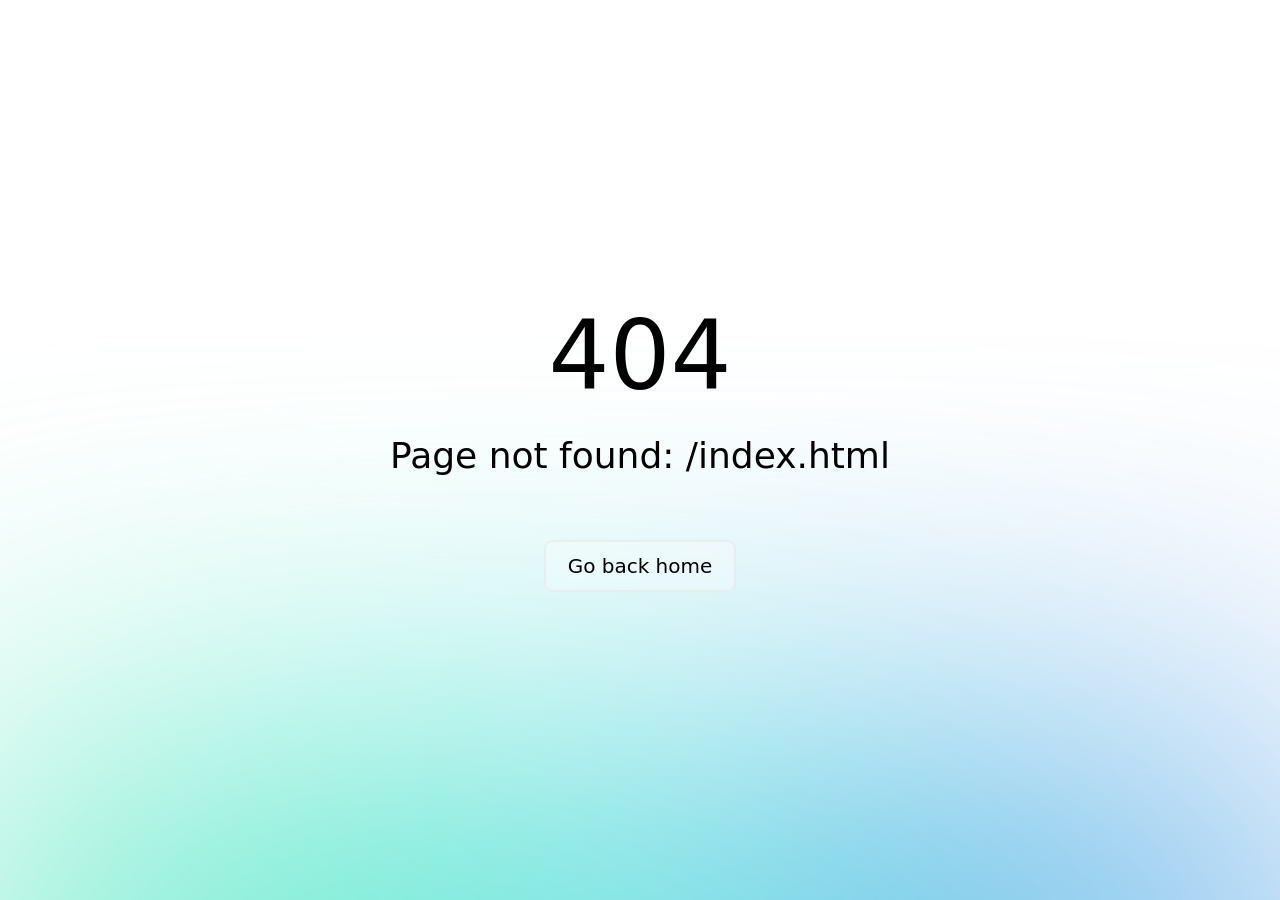
<file: index.html>
<!DOCTYPE html><html  lang="en"><head><meta charset="utf-8">
<meta name="viewport" content="width=device-width, initial-scale=1">
<script type="importmap">{"imports":{"#entry":"/_nuxt/Cg1LotNi.js"}}</script>
<title>DLI Service</title>
<link rel="preconnect" href="https://fonts.googleapis.com">
<link rel="preconnect" href="https://fonts.gstatic.com" crossorigin="anonymous">
<link rel="stylesheet" href="https://fonts.googleapis.com/css2?family=Cormorant+Garamond:ital,wght@0,300;0,400;0,500;0,600;0,700;1,300;1,400;1,500;1,600;1,700&display=swap">
<link rel="stylesheet" href="https://fonts.googleapis.com/css2?family=Fira+Sans:ital,wght@0,100;0,200;0,300;0,400;0,500;0,600;0,700;0,800;0,900;1,100;1,200;1,300;1,400;1,500;1,600;1,700;1,800;1,900&display=swap">
<link rel="stylesheet" href="/_nuxt/entry.DI1qzA9o.css" crossorigin>
<link rel="modulepreload" as="script" crossorigin href="/_nuxt/Cg1LotNi.js">
<link rel="prefetch" as="style" crossorigin href="/_nuxt/default.DOKO5jG6.css">
<link rel="prefetch" as="script" crossorigin href="/_nuxt/8BJ5EWcV.js">
<link rel="prefetch" as="style" crossorigin href="/_nuxt/error-404.DTQMDmkI.css">
<link rel="prefetch" as="script" crossorigin href="/_nuxt/BsnzEQxZ.js">
<link rel="prefetch" as="script" crossorigin href="/_nuxt/BPD0KDGk.js">
<link rel="prefetch" as="script" crossorigin href="/_nuxt/CBYxwz99.js">
<link rel="prefetch" as="style" crossorigin href="/_nuxt/error-500.qNneOjXd.css">
<link rel="prefetch" as="script" crossorigin href="/_nuxt/UWJBy0m_.js">
<meta name="description" content="Since 1998, DLI Services has been a local leader in the metal fabrication industry, focused on the most challenging custom & bespoke metalworks.">
<meta name="theme-color" content="#FFECD6">
<link rel="icon" type="image/svg+xml" href="/favicon.svg">
<script type="module" src="/_nuxt/Cg1LotNi.js" crossorigin></script>
<script id="unhead:payload" type="application/json">{"title":"DLI Service"}</script></head><body><div id="__nuxt"></div><div id="teleports"></div><script type="application/json" data-nuxt-data="nuxt-app" data-ssr="false" id="__NUXT_DATA__">[{"prerenderedAt":1,"serverRendered":2},1759422877561,false]</script>
<script>window.__NUXT__={};window.__NUXT__.config={public:{mdc:{components:{prose:true,map:{p:"prose-p",a:"prose-a",blockquote:"prose-blockquote","code-inline":"prose-code-inline",code:"ProseCodeInline",em:"prose-em",h1:"prose-h1",h2:"prose-h2",h3:"prose-h3",h4:"prose-h4",h5:"prose-h5",h6:"prose-h6",hr:"prose-hr",img:"prose-img",ul:"prose-ul",ol:"prose-ol",li:"prose-li",strong:"prose-strong",table:"prose-table",thead:"prose-thead",tbody:"prose-tbody",td:"prose-td",th:"prose-th",tr:"prose-tr"}},headings:{anchorLinks:{h1:false,h2:true,h3:true,h4:true,h5:false,h6:false}}},content:{locales:[],defaultLocale:"",integrity:1759422855687,experimental:{stripQueryParameters:false,advanceQuery:false,clientDB:false},respectPathCase:false,api:{baseURL:"/api/_content"},navigation:{fields:[]},tags:{p:"prose-p",a:"prose-a",blockquote:"prose-blockquote","code-inline":"prose-code-inline",code:"ProseCodeInline",em:"prose-em",h1:"prose-h1",h2:"prose-h2",h3:"prose-h3",h4:"prose-h4",h5:"prose-h5",h6:"prose-h6",hr:"prose-hr",img:"prose-img",ul:"prose-ul",ol:"prose-ol",li:"prose-li",strong:"prose-strong",table:"prose-table",thead:"prose-thead",tbody:"prose-tbody",td:"prose-td",th:"prose-th",tr:"prose-tr"},highlight:false,wsUrl:"",documentDriven:false,host:"",trailingSlash:false,search:"",contentHead:true,anchorLinks:{depth:4,exclude:[1]}}},app:{baseURL:"/",buildId:"f43a0bb3-49ed-4eda-b17b-f923972e6a24",buildAssetsDir:"/_nuxt/",cdnURL:""}}</script></body></html>
</file>
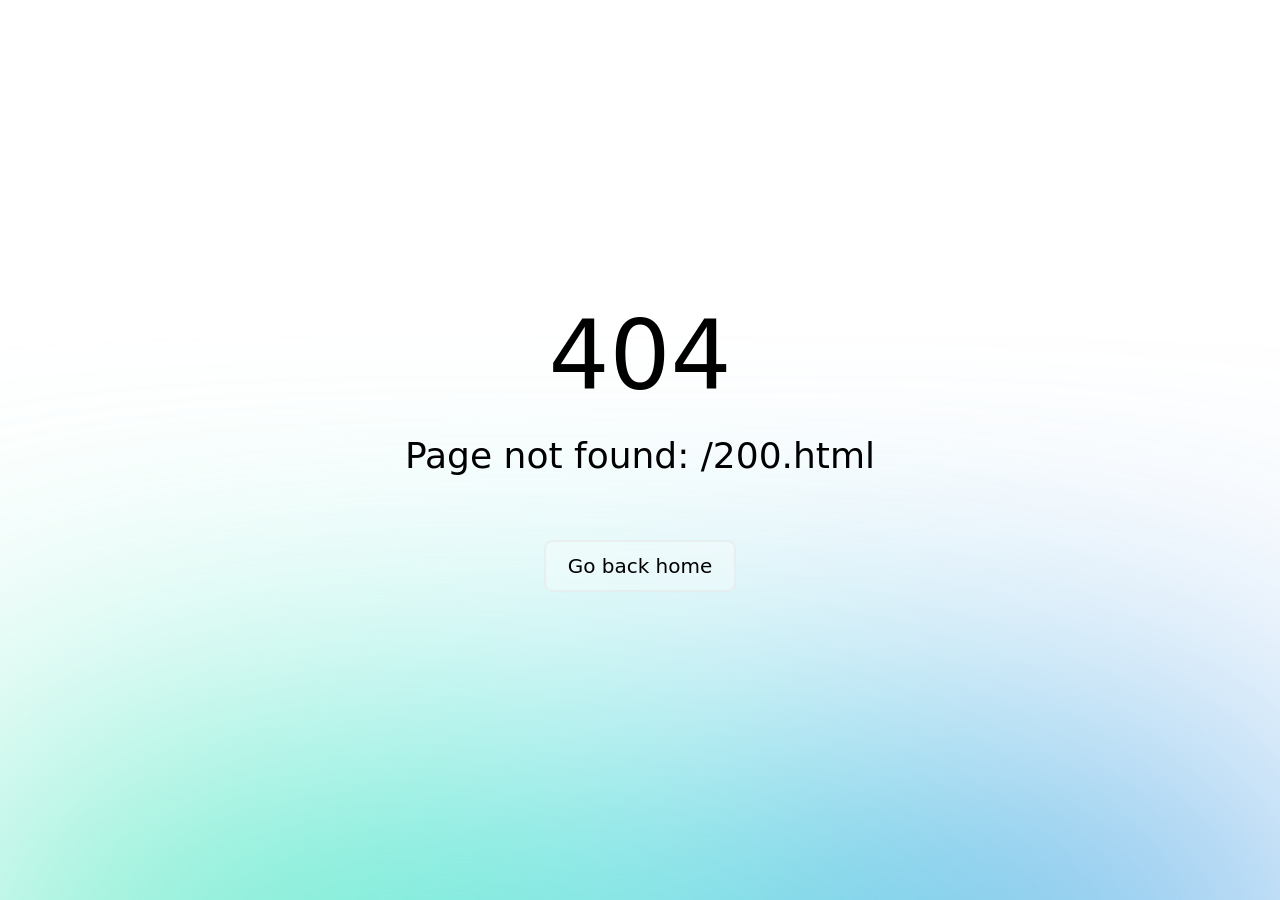
<file: 200.html>
<!DOCTYPE html><html  lang="en"><head><meta charset="utf-8">
<meta name="viewport" content="width=device-width, initial-scale=1">
<script type="importmap">{"imports":{"#entry":"/_nuxt/Cg1LotNi.js"}}</script>
<title>DLI Service</title>
<link rel="preconnect" href="https://fonts.googleapis.com">
<link rel="preconnect" href="https://fonts.gstatic.com" crossorigin="anonymous">
<link rel="stylesheet" href="https://fonts.googleapis.com/css2?family=Cormorant+Garamond:ital,wght@0,300;0,400;0,500;0,600;0,700;1,300;1,400;1,500;1,600;1,700&display=swap">
<link rel="stylesheet" href="https://fonts.googleapis.com/css2?family=Fira+Sans:ital,wght@0,100;0,200;0,300;0,400;0,500;0,600;0,700;0,800;0,900;1,100;1,200;1,300;1,400;1,500;1,600;1,700;1,800;1,900&display=swap">
<link rel="stylesheet" href="/_nuxt/entry.DI1qzA9o.css" crossorigin>
<link rel="modulepreload" as="script" crossorigin href="/_nuxt/Cg1LotNi.js">
<link rel="prefetch" as="style" crossorigin href="/_nuxt/default.DOKO5jG6.css">
<link rel="prefetch" as="script" crossorigin href="/_nuxt/8BJ5EWcV.js">
<link rel="prefetch" as="style" crossorigin href="/_nuxt/error-404.DTQMDmkI.css">
<link rel="prefetch" as="script" crossorigin href="/_nuxt/BsnzEQxZ.js">
<link rel="prefetch" as="script" crossorigin href="/_nuxt/BPD0KDGk.js">
<link rel="prefetch" as="script" crossorigin href="/_nuxt/CBYxwz99.js">
<link rel="prefetch" as="style" crossorigin href="/_nuxt/error-500.qNneOjXd.css">
<link rel="prefetch" as="script" crossorigin href="/_nuxt/UWJBy0m_.js">
<meta name="description" content="Since 1998, DLI Services has been a local leader in the metal fabrication industry, focused on the most challenging custom & bespoke metalworks.">
<meta name="theme-color" content="#FFECD6">
<link rel="icon" type="image/svg+xml" href="/favicon.svg">
<script type="module" src="/_nuxt/Cg1LotNi.js" crossorigin></script>
<script id="unhead:payload" type="application/json">{"title":"DLI Service"}</script></head><body><div id="__nuxt"></div><div id="teleports"></div><script type="application/json" data-nuxt-data="nuxt-app" data-ssr="false" id="__NUXT_DATA__">[{"prerenderedAt":1,"serverRendered":2},1759422877560,false]</script>
<script>window.__NUXT__={};window.__NUXT__.config={public:{mdc:{components:{prose:true,map:{p:"prose-p",a:"prose-a",blockquote:"prose-blockquote","code-inline":"prose-code-inline",code:"ProseCodeInline",em:"prose-em",h1:"prose-h1",h2:"prose-h2",h3:"prose-h3",h4:"prose-h4",h5:"prose-h5",h6:"prose-h6",hr:"prose-hr",img:"prose-img",ul:"prose-ul",ol:"prose-ol",li:"prose-li",strong:"prose-strong",table:"prose-table",thead:"prose-thead",tbody:"prose-tbody",td:"prose-td",th:"prose-th",tr:"prose-tr"}},headings:{anchorLinks:{h1:false,h2:true,h3:true,h4:true,h5:false,h6:false}}},content:{locales:[],defaultLocale:"",integrity:1759422855687,experimental:{stripQueryParameters:false,advanceQuery:false,clientDB:false},respectPathCase:false,api:{baseURL:"/api/_content"},navigation:{fields:[]},tags:{p:"prose-p",a:"prose-a",blockquote:"prose-blockquote","code-inline":"prose-code-inline",code:"ProseCodeInline",em:"prose-em",h1:"prose-h1",h2:"prose-h2",h3:"prose-h3",h4:"prose-h4",h5:"prose-h5",h6:"prose-h6",hr:"prose-hr",img:"prose-img",ul:"prose-ul",ol:"prose-ol",li:"prose-li",strong:"prose-strong",table:"prose-table",thead:"prose-thead",tbody:"prose-tbody",td:"prose-td",th:"prose-th",tr:"prose-tr"},highlight:false,wsUrl:"",documentDriven:false,host:"",trailingSlash:false,search:"",contentHead:true,anchorLinks:{depth:4,exclude:[1]}}},app:{baseURL:"/",buildId:"f43a0bb3-49ed-4eda-b17b-f923972e6a24",buildAssetsDir:"/_nuxt/",cdnURL:""}}</script></body></html>
</file>
<file: _nuxt/default.DOKO5jG6.css>
html{background-color:#ffecd6;font-family:Cormorant Garamond,serif!important}
</file>
<file: _nuxt/error-404.DTQMDmkI.css>
.spotlight[data-v-013d369a]{background:linear-gradient(45deg,#00dc82,#36e4da 50%,#0047e1);bottom:-30vh;filter:blur(20vh);height:40vh}.gradient-border[data-v-013d369a]{-webkit-backdrop-filter:blur(10px);backdrop-filter:blur(10px);border-radius:.5rem;position:relative}@media (prefers-color-scheme:light){.gradient-border[data-v-013d369a]{background-color:#ffffff4d}.gradient-border[data-v-013d369a]:before{background:linear-gradient(90deg,#e2e2e2,#e2e2e2 25%,#00dc82,#36e4da 75%,#0047e1)}}@media (prefers-color-scheme:dark){.gradient-border[data-v-013d369a]{background-color:#1414144d}.gradient-border[data-v-013d369a]:before{background:linear-gradient(90deg,#303030,#303030 25%,#00dc82,#36e4da 75%,#0047e1)}}.gradient-border[data-v-013d369a]:before{background-size:400% auto;border-radius:.5rem;content:"";inset:0;-webkit-mask:linear-gradient(#fff 0 0) content-box,linear-gradient(#fff 0 0);mask:linear-gradient(#fff 0 0) content-box,linear-gradient(#fff 0 0);-webkit-mask-composite:xor;mask-composite:exclude;opacity:.5;padding:2px;position:absolute;transition:background-position .3s ease-in-out,opacity .2s ease-in-out;width:100%}.gradient-border[data-v-013d369a]:hover:before{background-position:-50% 0;opacity:1}.fixed[data-v-013d369a]{position:fixed}.left-0[data-v-013d369a]{left:0}.right-0[data-v-013d369a]{right:0}.z-10[data-v-013d369a]{z-index:10}.z-20[data-v-013d369a]{z-index:20}.grid[data-v-013d369a]{display:grid}.mb-16[data-v-013d369a]{margin-bottom:4rem}.mb-8[data-v-013d369a]{margin-bottom:2rem}.max-w-520px[data-v-013d369a]{max-width:520px}.min-h-screen[data-v-013d369a]{min-height:100vh}.w-full[data-v-013d369a]{width:100%}.flex[data-v-013d369a]{display:flex}.cursor-pointer[data-v-013d369a]{cursor:pointer}.place-content-center[data-v-013d369a]{place-content:center}.items-center[data-v-013d369a]{align-items:center}.justify-center[data-v-013d369a]{justify-content:center}.overflow-hidden[data-v-013d369a]{overflow:hidden}.bg-white[data-v-013d369a]{--un-bg-opacity:1;background-color:rgb(255 255 255/var(--un-bg-opacity))}.px-4[data-v-013d369a]{padding-left:1rem;padding-right:1rem}.px-8[data-v-013d369a]{padding-left:2rem;padding-right:2rem}.py-2[data-v-013d369a]{padding-bottom:.5rem;padding-top:.5rem}.text-center[data-v-013d369a]{text-align:center}.text-8xl[data-v-013d369a]{font-size:6rem;line-height:1}.text-xl[data-v-013d369a]{font-size:1.25rem;line-height:1.75rem}.text-black[data-v-013d369a]{--un-text-opacity:1;color:rgb(0 0 0/var(--un-text-opacity))}.font-light[data-v-013d369a]{font-weight:300}.font-medium[data-v-013d369a]{font-weight:500}.leading-tight[data-v-013d369a]{line-height:1.25}.font-sans[data-v-013d369a]{font-family:ui-sans-serif,system-ui,-apple-system,BlinkMacSystemFont,Segoe UI,Roboto,Helvetica Neue,Arial,Noto Sans,sans-serif,Apple Color Emoji,Segoe UI Emoji,Segoe UI Symbol,Noto Color Emoji}.antialiased[data-v-013d369a]{-webkit-font-smoothing:antialiased;-moz-osx-font-smoothing:grayscale}@media (prefers-color-scheme:dark){.dark\:bg-black[data-v-013d369a]{--un-bg-opacity:1;background-color:rgb(0 0 0/var(--un-bg-opacity))}.dark\:text-white[data-v-013d369a]{--un-text-opacity:1;color:rgb(255 255 255/var(--un-text-opacity))}}@media (min-width:640px){.sm\:px-0[data-v-013d369a]{padding-left:0;padding-right:0}.sm\:px-6[data-v-013d369a]{padding-left:1.5rem;padding-right:1.5rem}.sm\:py-3[data-v-013d369a]{padding-bottom:.75rem;padding-top:.75rem}.sm\:text-4xl[data-v-013d369a]{font-size:2.25rem;line-height:2.5rem}.sm\:text-xl[data-v-013d369a]{font-size:1.25rem;line-height:1.75rem}}
</file>
<file: _nuxt/error-500.qNneOjXd.css>
.spotlight[data-v-ef12ce24]{background:linear-gradient(45deg,#00dc82,#36e4da 50%,#0047e1);filter:blur(20vh)}.fixed[data-v-ef12ce24]{position:fixed}.-bottom-1\/2[data-v-ef12ce24]{bottom:-50%}.left-0[data-v-ef12ce24]{left:0}.right-0[data-v-ef12ce24]{right:0}.grid[data-v-ef12ce24]{display:grid}.mb-16[data-v-ef12ce24]{margin-bottom:4rem}.mb-8[data-v-ef12ce24]{margin-bottom:2rem}.h-1\/2[data-v-ef12ce24]{height:50%}.max-w-520px[data-v-ef12ce24]{max-width:520px}.min-h-screen[data-v-ef12ce24]{min-height:100vh}.place-content-center[data-v-ef12ce24]{place-content:center}.overflow-hidden[data-v-ef12ce24]{overflow:hidden}.bg-white[data-v-ef12ce24]{--un-bg-opacity:1;background-color:rgb(255 255 255/var(--un-bg-opacity))}.px-8[data-v-ef12ce24]{padding-left:2rem;padding-right:2rem}.text-center[data-v-ef12ce24]{text-align:center}.text-8xl[data-v-ef12ce24]{font-size:6rem;line-height:1}.text-xl[data-v-ef12ce24]{font-size:1.25rem;line-height:1.75rem}.text-black[data-v-ef12ce24]{--un-text-opacity:1;color:rgb(0 0 0/var(--un-text-opacity))}.font-light[data-v-ef12ce24]{font-weight:300}.font-medium[data-v-ef12ce24]{font-weight:500}.leading-tight[data-v-ef12ce24]{line-height:1.25}.font-sans[data-v-ef12ce24]{font-family:ui-sans-serif,system-ui,-apple-system,BlinkMacSystemFont,Segoe UI,Roboto,Helvetica Neue,Arial,Noto Sans,sans-serif,Apple Color Emoji,Segoe UI Emoji,Segoe UI Symbol,Noto Color Emoji}.antialiased[data-v-ef12ce24]{-webkit-font-smoothing:antialiased;-moz-osx-font-smoothing:grayscale}@media (prefers-color-scheme:dark){.dark\:bg-black[data-v-ef12ce24]{--un-bg-opacity:1;background-color:rgb(0 0 0/var(--un-bg-opacity))}.dark\:text-white[data-v-ef12ce24]{--un-text-opacity:1;color:rgb(255 255 255/var(--un-text-opacity))}}@media (min-width:640px){.sm\:px-0[data-v-ef12ce24]{padding-left:0;padding-right:0}.sm\:text-4xl[data-v-ef12ce24]{font-size:2.25rem;line-height:2.5rem}}
</file>
<file: _nuxt/entry.DI1qzA9o.css>
/*! tailwindcss v4.1.14 | MIT License | https://tailwindcss.com */@layer properties{@supports ((-webkit-hyphens:none) and (not (margin-trim:inline))) or ((-moz-orient:inline) and (not (color:rgb(from red r g b)))){*,::backdrop,:after,:before{--tw-rotate-x:initial;--tw-rotate-y:initial;--tw-rotate-z:initial;--tw-skew-x:initial;--tw-skew-y:initial;--tw-space-y-reverse:0;--tw-border-style:solid;--tw-gradient-position:initial;--tw-gradient-from:#0000;--tw-gradient-via:#0000;--tw-gradient-to:#0000;--tw-gradient-stops:initial;--tw-gradient-via-stops:initial;--tw-gradient-from-position:0%;--tw-gradient-via-position:50%;--tw-gradient-to-position:100%;--tw-leading:initial;--tw-font-weight:initial;--tw-tracking:initial;--tw-shadow:0 0 #0000;--tw-shadow-color:initial;--tw-shadow-alpha:100%;--tw-inset-shadow:0 0 #0000;--tw-inset-shadow-color:initial;--tw-inset-shadow-alpha:100%;--tw-ring-color:initial;--tw-ring-shadow:0 0 #0000;--tw-inset-ring-color:initial;--tw-inset-ring-shadow:0 0 #0000;--tw-ring-inset:initial;--tw-ring-offset-width:0px;--tw-ring-offset-color:#fff;--tw-ring-offset-shadow:0 0 #0000;--tw-outline-style:solid;--tw-blur:initial;--tw-brightness:initial;--tw-contrast:initial;--tw-grayscale:initial;--tw-hue-rotate:initial;--tw-invert:initial;--tw-opacity:initial;--tw-saturate:initial;--tw-sepia:initial;--tw-drop-shadow:initial;--tw-drop-shadow-color:initial;--tw-drop-shadow-alpha:100%;--tw-drop-shadow-size:initial;--tw-duration:initial;--tw-translate-x:0;--tw-translate-y:0;--tw-translate-z:0}}}@layer theme{:host,:root{--font-sans:ui-sans-serif,system-ui,sans-serif,"Apple Color Emoji","Segoe UI Emoji","Segoe UI Symbol","Noto Color Emoji";--font-mono:ui-monospace,SFMono-Regular,Menlo,Monaco,Consolas,"Liberation Mono","Courier New",monospace;--color-green-500:oklch(72.3% .219 149.579);--color-purple-600:oklch(55.8% .288 302.321);--color-purple-700:oklch(49.6% .265 301.924);--color-pink-600:oklch(59.2% .249 .584);--color-pink-700:oklch(52.5% .223 3.958);--color-gray-300:oklch(87.2% .01 258.338);--color-gray-400:oklch(70.7% .022 261.325);--color-gray-500:oklch(55.1% .027 264.364);--color-gray-600:oklch(44.6% .03 256.802);--color-gray-800:oklch(27.8% .033 256.848);--color-gray-900:oklch(21% .034 264.665);--color-white:#fff;--spacing:.25rem;--container-xl:36rem;--container-2xl:42rem;--container-3xl:48rem;--container-4xl:56rem;--container-7xl:80rem;--text-xs:.75rem;--text-xs--line-height:1.33333;--text-sm:.875rem;--text-sm--line-height:1.42857;--text-lg:1.125rem;--text-lg--line-height:1.55556;--text-xl:1.25rem;--text-xl--line-height:1.4;--text-2xl:1.5rem;--text-2xl--line-height:1.33333;--text-3xl:1.875rem;--text-3xl--line-height:1.2;--text-4xl:2.25rem;--text-4xl--line-height:1.11111;--text-5xl:3rem;--text-5xl--line-height:1;--font-weight-semibold:600;--font-weight-bold:700;--tracking-wider:.05em;--leading-relaxed:1.625;--radius-lg:.5rem;--radius-xl:.75rem;--drop-shadow-lg:0 4px 4px #00000026;--default-transition-duration:.15s;--default-transition-timing-function:cubic-bezier(.4,0,.2,1);--default-font-family:var(--font-sans);--default-mono-font-family:var(--font-mono)}}@layer base{*,::backdrop,:after,:before{border:0 solid;box-sizing:border-box;margin:0;padding:0}::file-selector-button{border:0 solid;box-sizing:border-box;margin:0;padding:0}:host,html{-webkit-text-size-adjust:100%;font-family:var(--default-font-family,ui-sans-serif,system-ui,sans-serif,"Apple Color Emoji","Segoe UI Emoji","Segoe UI Symbol","Noto Color Emoji");font-feature-settings:var(--default-font-feature-settings,normal);font-variation-settings:var(--default-font-variation-settings,normal);line-height:1.5;-moz-tab-size:4;-o-tab-size:4;tab-size:4;-webkit-tap-highlight-color:transparent}hr{border-top-width:1px;color:inherit;height:0}abbr:where([title]){-webkit-text-decoration:underline dotted;text-decoration:underline dotted}h1,h2,h3,h4,h5,h6{font-size:inherit;font-weight:inherit}a{color:inherit;-webkit-text-decoration:inherit;text-decoration:inherit}b,strong{font-weight:bolder}code,kbd,pre,samp{font-family:var(--default-mono-font-family,ui-monospace,SFMono-Regular,Menlo,Monaco,Consolas,"Liberation Mono","Courier New",monospace);font-feature-settings:var(--default-mono-font-feature-settings,normal);font-size:1em;font-variation-settings:var(--default-mono-font-variation-settings,normal)}small{font-size:80%}sub,sup{font-size:75%;line-height:0;position:relative;vertical-align:baseline}sub{bottom:-.25em}sup{top:-.5em}table{border-collapse:collapse;border-color:inherit;text-indent:0}:-moz-focusring{outline:auto}progress{vertical-align:baseline}summary{display:list-item}menu,ol,ul{list-style:none}audio,canvas,embed,iframe,img,object,svg,video{display:block;vertical-align:middle}img,video{height:auto;max-width:100%}button,input,optgroup,select,textarea{background-color:#0000;border-radius:0;color:inherit;font:inherit;font-feature-settings:inherit;font-variation-settings:inherit;letter-spacing:inherit;opacity:1}::file-selector-button{background-color:#0000;border-radius:0;color:inherit;font:inherit;font-feature-settings:inherit;font-variation-settings:inherit;letter-spacing:inherit;opacity:1}:where(select:is([multiple],[size])) optgroup{font-weight:bolder}:where(select:is([multiple],[size])) optgroup option{padding-inline-start:20px}::file-selector-button{margin-inline-end:4px}::-moz-placeholder{opacity:1}::placeholder{opacity:1}@supports (not (-webkit-appearance:-apple-pay-button)) or (contain-intrinsic-size:1px){::-moz-placeholder{color:currentColor}::placeholder{color:currentColor}@supports (color:color-mix(in lab,red,red)){::-moz-placeholder{color:color-mix(in oklab,currentcolor 50%,transparent)}::placeholder{color:color-mix(in oklab,currentcolor 50%,transparent)}}}textarea{resize:vertical}::-webkit-search-decoration{-webkit-appearance:none}::-webkit-date-and-time-value{min-height:1lh;text-align:inherit}::-webkit-datetime-edit{display:inline-flex}::-webkit-datetime-edit-fields-wrapper{padding:0}::-webkit-datetime-edit,::-webkit-datetime-edit-year-field{padding-block:0}::-webkit-datetime-edit-day-field,::-webkit-datetime-edit-month-field{padding-block:0}::-webkit-datetime-edit-hour-field,::-webkit-datetime-edit-minute-field{padding-block:0}::-webkit-datetime-edit-millisecond-field,::-webkit-datetime-edit-second-field{padding-block:0}::-webkit-datetime-edit-meridiem-field{padding-block:0}::-webkit-calendar-picker-indicator{line-height:1}:-moz-ui-invalid{box-shadow:none}button,input:where([type=button],[type=reset],[type=submit]){-webkit-appearance:button;-moz-appearance:button;appearance:button}::file-selector-button{-webkit-appearance:button;-moz-appearance:button;appearance:button}::-webkit-inner-spin-button,::-webkit-outer-spin-button{height:auto}[hidden]:where(:not([hidden=until-found])){display:none!important}}@layer components;@layer utilities{.visible{visibility:visible}.absolute{position:absolute}.relative{position:relative}.static{position:static}.sticky{position:sticky}.inset-0{inset:calc(var(--spacing)*0)}.order-first{order:-9999}.order-last{order:9999}.container{width:100%}@media (min-width:40rem){.container{max-width:40rem}}@media (min-width:48rem){.container{max-width:48rem}}@media (min-width:64rem){.container{max-width:64rem}}@media (min-width:80rem){.container{max-width:80rem}}@media (min-width:96rem){.container{max-width:96rem}}.m-auto{margin:auto}.mx-8{margin-inline:calc(var(--spacing)*8)}.mx-auto{margin-inline:auto}.mt-2{margin-top:calc(var(--spacing)*2)}.mt-4{margin-top:calc(var(--spacing)*4)}.mt-6{margin-top:calc(var(--spacing)*6)}.mt-8{margin-top:calc(var(--spacing)*8)}.mt-16{margin-top:calc(var(--spacing)*16)}.mr-6{margin-right:calc(var(--spacing)*6)}.mr-12{margin-right:calc(var(--spacing)*12)}.mb-1{margin-bottom:calc(var(--spacing)*1)}.mb-3{margin-bottom:calc(var(--spacing)*3)}.mb-4{margin-bottom:calc(var(--spacing)*4)}.mb-6{margin-bottom:calc(var(--spacing)*6)}.mb-8{margin-bottom:calc(var(--spacing)*8)}.mb-16{margin-bottom:calc(var(--spacing)*16)}.ml-6{margin-left:calc(var(--spacing)*6)}.ml-16{margin-left:calc(var(--spacing)*16)}.block{display:block}.contents{display:contents}.flex{display:flex}.grid{display:grid}.hidden{display:none}.inline{display:inline}.inline-block{display:inline-block}.inline-flex{display:inline-flex}.table{display:table}.h-1{height:calc(var(--spacing)*1)}.h-12{height:calc(var(--spacing)*12)}.h-24{height:calc(var(--spacing)*24)}.h-full{height:100%}.h-screen{height:100vh}.max-h-\[75vh\]{max-height:75vh}.max-h-full{max-height:100%}.min-h-screen{min-height:100vh}.w-12{width:calc(var(--spacing)*12)}.w-16{width:calc(var(--spacing)*16)}.w-full{width:100%}.w-screen{width:100vw}.max-w-2xl{max-width:var(--container-2xl)}.max-w-3xl{max-width:var(--container-3xl)}.max-w-4xl{max-width:var(--container-4xl)}.max-w-7xl{max-width:var(--container-7xl)}.max-w-\[75vh\]{max-width:75vh}.max-w-full{max-width:100%}.max-w-xl{max-width:var(--container-xl)}.flex-1{flex:1}.border-collapse{border-collapse:collapse}.transform{transform:var(--tw-rotate-x,)var(--tw-rotate-y,)var(--tw-rotate-z,)var(--tw-skew-x,)var(--tw-skew-y,)}.cursor-pointer{cursor:pointer}.resize{resize:both}.grid-flow-row{grid-auto-flow:row}.grid-cols-1{grid-template-columns:repeat(1,minmax(0,1fr))}.grid-cols-2{grid-template-columns:repeat(2,minmax(0,1fr))}.grid-rows-2{grid-template-rows:repeat(2,minmax(0,1fr))}.flex-col{flex-direction:column}.flex-wrap{flex-wrap:wrap}.items-center{align-items:center}.items-start{align-items:flex-start}.justify-center{justify-content:center}.justify-items-center{justify-items:center}.gap-2{gap:calc(var(--spacing)*2)}.gap-3{gap:calc(var(--spacing)*3)}.gap-4{gap:calc(var(--spacing)*4)}.gap-8{gap:calc(var(--spacing)*8)}:where(.space-y-4>:not(:last-child)){--tw-space-y-reverse:0;margin-block-end:calc(var(--spacing)*4*(1 - var(--tw-space-y-reverse)));margin-block-start:calc(var(--spacing)*4*var(--tw-space-y-reverse))}.truncate{text-overflow:ellipsis;white-space:nowrap}.overflow-hidden,.truncate{overflow:hidden}.rounded-full{border-radius:3.40282e+38px}.rounded-lg{border-radius:var(--radius-lg)}.rounded-xl{border-radius:var(--radius-xl)}.border{border-style:var(--tw-border-style);border-width:1px}.border-t{border-top-style:var(--tw-border-style);border-top-width:1px}.border-b{border-bottom-style:var(--tw-border-style);border-bottom-width:1px}.border-l{border-left-style:var(--tw-border-style);border-left-width:1px}.border-gray-300{border-color:var(--color-gray-300)}.border-gray-900{border-color:var(--color-gray-900)}.bg-gray-900{background-color:var(--color-gray-900)}.bg-green-500{background-color:var(--color-green-500)}.bg-gradient-to-r{--tw-gradient-position:to right in oklab;background-image:linear-gradient(var(--tw-gradient-stops))}.from-purple-600{--tw-gradient-from:var(--color-purple-600);--tw-gradient-stops:var(--tw-gradient-via-stops,var(--tw-gradient-position),var(--tw-gradient-from)var(--tw-gradient-from-position),var(--tw-gradient-to)var(--tw-gradient-to-position))}.to-pink-600{--tw-gradient-to:var(--color-pink-600);--tw-gradient-stops:var(--tw-gradient-via-stops,var(--tw-gradient-position),var(--tw-gradient-from)var(--tw-gradient-from-position),var(--tw-gradient-to)var(--tw-gradient-to-position))}.p-5{padding:calc(var(--spacing)*5)}.p-8{padding:calc(var(--spacing)*8)}.p-10{padding:calc(var(--spacing)*10)}.px-4{padding-inline:calc(var(--spacing)*4)}.px-6{padding-inline:calc(var(--spacing)*6)}.px-8{padding-inline:calc(var(--spacing)*8)}.py-2{padding-block:calc(var(--spacing)*2)}.py-3{padding-block:calc(var(--spacing)*3)}.py-4{padding-block:calc(var(--spacing)*4)}.py-16{padding-block:calc(var(--spacing)*16)}.pt-4{padding-top:calc(var(--spacing)*4)}.pt-6{padding-top:calc(var(--spacing)*6)}.text-center{text-align:center}.text-2xl{font-size:var(--text-2xl);line-height:var(--tw-leading,var(--text-2xl--line-height))}.text-3xl{font-size:var(--text-3xl);line-height:var(--tw-leading,var(--text-3xl--line-height))}.text-4xl{font-size:var(--text-4xl);line-height:var(--tw-leading,var(--text-4xl--line-height))}.text-lg{font-size:var(--text-lg);line-height:var(--tw-leading,var(--text-lg--line-height))}.text-sm{font-size:var(--text-sm);line-height:var(--tw-leading,var(--text-sm--line-height))}.text-xl{font-size:var(--text-xl);line-height:var(--tw-leading,var(--text-xl--line-height))}.text-xs{font-size:var(--text-xs);line-height:var(--tw-leading,var(--text-xs--line-height))}.leading-relaxed{--tw-leading:var(--leading-relaxed);line-height:var(--leading-relaxed)}.font-bold{--tw-font-weight:var(--font-weight-bold);font-weight:var(--font-weight-bold)}.font-semibold{--tw-font-weight:var(--font-weight-semibold);font-weight:var(--font-weight-semibold)}.tracking-wider{--tw-tracking:var(--tracking-wider);letter-spacing:var(--tracking-wider)}.text-gray-400{color:var(--color-gray-400)}.text-gray-500{color:var(--color-gray-500)}.text-gray-600{color:var(--color-gray-600)}.text-gray-800{color:var(--color-gray-800)}.text-gray-900{color:var(--color-gray-900)}.text-white{color:var(--color-white)}.capitalize{text-transform:capitalize}.uppercase{text-transform:uppercase}.underline{text-decoration-line:underline}.opacity-0{opacity:0}.mix-blend-multiply{mix-blend-mode:multiply}.shadow-lg{--tw-shadow:0 10px 15px -3px var(--tw-shadow-color,#0000001a),0 4px 6px -4px var(--tw-shadow-color,#0000001a)}.shadow-lg,.shadow-md{box-shadow:var(--tw-inset-shadow),var(--tw-inset-ring-shadow),var(--tw-ring-offset-shadow),var(--tw-ring-shadow),var(--tw-shadow)}.shadow-md{--tw-shadow:0 4px 6px -1px var(--tw-shadow-color,#0000001a),0 2px 4px -2px var(--tw-shadow-color,#0000001a)}.shadow-none{--tw-shadow:0 0 #0000;box-shadow:var(--tw-inset-shadow),var(--tw-inset-ring-shadow),var(--tw-ring-offset-shadow),var(--tw-ring-shadow),var(--tw-shadow)}.outline{outline-style:var(--tw-outline-style);outline-width:1px}.blur{--tw-blur:blur(8px)}.blur,.drop-shadow-lg{filter:var(--tw-blur,)var(--tw-brightness,)var(--tw-contrast,)var(--tw-grayscale,)var(--tw-hue-rotate,)var(--tw-invert,)var(--tw-saturate,)var(--tw-sepia,)var(--tw-drop-shadow,)}.drop-shadow-lg{--tw-drop-shadow-size:drop-shadow(0 4px 4px var(--tw-drop-shadow-color,#00000026));--tw-drop-shadow:drop-shadow(var(--drop-shadow-lg))}.grayscale{--tw-grayscale:grayscale(100%)}.grayscale,.invert{filter:var(--tw-blur,)var(--tw-brightness,)var(--tw-contrast,)var(--tw-grayscale,)var(--tw-hue-rotate,)var(--tw-invert,)var(--tw-saturate,)var(--tw-sepia,)var(--tw-drop-shadow,)}.invert{--tw-invert:invert(100%)}.filter{filter:var(--tw-blur,)var(--tw-brightness,)var(--tw-contrast,)var(--tw-grayscale,)var(--tw-hue-rotate,)var(--tw-invert,)var(--tw-saturate,)var(--tw-sepia,)var(--tw-drop-shadow,)}.transition{transition-duration:var(--tw-duration,var(--default-transition-duration));transition-property:color,background-color,border-color,outline-color,text-decoration-color,fill,stroke,--tw-gradient-from,--tw-gradient-via,--tw-gradient-to,opacity,box-shadow,transform,translate,scale,rotate,filter,backdrop-filter,display,content-visibility,overlay,pointer-events;transition-timing-function:var(--tw-ease,var(--default-transition-timing-function))}.transition-all{transition-duration:var(--tw-duration,var(--default-transition-duration));transition-property:all;transition-timing-function:var(--tw-ease,var(--default-transition-timing-function))}.transition-colors{transition-duration:var(--tw-duration,var(--default-transition-duration));transition-property:color,background-color,border-color,outline-color,text-decoration-color,fill,stroke,--tw-gradient-from,--tw-gradient-via,--tw-gradient-to;transition-timing-function:var(--tw-ease,var(--default-transition-timing-function))}.transition-transform{transition-duration:var(--tw-duration,var(--default-transition-duration));transition-property:transform,translate,scale,rotate;transition-timing-function:var(--tw-ease,var(--default-transition-timing-function))}.duration-300{--tw-duration:.3s;transition-duration:.3s}.\[vue-analytics\:vuex\]{vue-analytics:vuex}@media (hover:hover){.group-hover\:translate-x-1:is(:where(.group):hover *){--tw-translate-x:calc(var(--spacing)*1);translate:var(--tw-translate-x)var(--tw-translate-y)}.group-hover\:text-gray-600:is(:where(.group):hover *){color:var(--color-gray-600)}.group-hover\:opacity-100:is(:where(.group):hover *){opacity:1}.hover\:from-purple-700:hover{--tw-gradient-from:var(--color-purple-700);--tw-gradient-stops:var(--tw-gradient-via-stops,var(--tw-gradient-position),var(--tw-gradient-from)var(--tw-gradient-from-position),var(--tw-gradient-to)var(--tw-gradient-to-position))}.hover\:to-pink-700:hover{--tw-gradient-to:var(--color-pink-700);--tw-gradient-stops:var(--tw-gradient-via-stops,var(--tw-gradient-position),var(--tw-gradient-from)var(--tw-gradient-from-position),var(--tw-gradient-to)var(--tw-gradient-to-position))}.hover\:text-gray-600:hover{color:var(--color-gray-600)}.hover\:shadow-lg:hover{--tw-shadow:0 10px 15px -3px var(--tw-shadow-color,#0000001a),0 4px 6px -4px var(--tw-shadow-color,#0000001a)}.hover\:shadow-lg:hover,.hover\:shadow-xl:hover{box-shadow:var(--tw-inset-shadow),var(--tw-inset-ring-shadow),var(--tw-ring-offset-shadow),var(--tw-ring-shadow),var(--tw-shadow)}.hover\:shadow-xl:hover{--tw-shadow:0 20px 25px -5px var(--tw-shadow-color,#0000001a),0 8px 10px -6px var(--tw-shadow-color,#0000001a)}}@media (min-width:48rem){.md\:grid-cols-2{grid-template-columns:repeat(2,minmax(0,1fr))}.md\:text-5xl{font-size:var(--text-5xl);line-height:var(--tw-leading,var(--text-5xl--line-height))}}@media (min-width:64rem){.lg\:grid-cols-3{grid-template-columns:repeat(3,minmax(0,1fr))}}@media (min-width:80rem){.xl\:h-full{height:100%}}@media (min-width:96rem){.\32xl\:order-last{order:9999}.\32xl\:grid{display:grid}.\32xl\:h-full{height:100%}.\32xl\:h-screen{height:100vh}.\32xl\:grid-flow-col{grid-auto-flow:column}.\32xl\:grid-cols-2{grid-template-columns:repeat(2,minmax(0,1fr))}.\32xl\:flex-row{flex-direction:row}}}@property --tw-rotate-x{syntax:"*";inherits:false}@property --tw-rotate-y{syntax:"*";inherits:false}@property --tw-rotate-z{syntax:"*";inherits:false}@property --tw-skew-x{syntax:"*";inherits:false}@property --tw-skew-y{syntax:"*";inherits:false}@property --tw-space-y-reverse{syntax:"*";inherits:false;initial-value:0}@property --tw-border-style{syntax:"*";inherits:false;initial-value:solid}@property --tw-gradient-position{syntax:"*";inherits:false}@property --tw-gradient-from{syntax:"<color>";inherits:false;initial-value:#0000}@property --tw-gradient-via{syntax:"<color>";inherits:false;initial-value:#0000}@property --tw-gradient-to{syntax:"<color>";inherits:false;initial-value:#0000}@property --tw-gradient-stops{syntax:"*";inherits:false}@property --tw-gradient-via-stops{syntax:"*";inherits:false}@property --tw-gradient-from-position{syntax:"<length-percentage>";inherits:false;initial-value:0%}@property --tw-gradient-via-position{syntax:"<length-percentage>";inherits:false;initial-value:50%}@property --tw-gradient-to-position{syntax:"<length-percentage>";inherits:false;initial-value:100%}@property --tw-leading{syntax:"*";inherits:false}@property --tw-font-weight{syntax:"*";inherits:false}@property --tw-tracking{syntax:"*";inherits:false}@property --tw-shadow{syntax:"*";inherits:false;initial-value:0 0 #0000}@property --tw-shadow-color{syntax:"*";inherits:false}@property --tw-shadow-alpha{syntax:"<percentage>";inherits:false;initial-value:100%}@property --tw-inset-shadow{syntax:"*";inherits:false;initial-value:0 0 #0000}@property --tw-inset-shadow-color{syntax:"*";inherits:false}@property --tw-inset-shadow-alpha{syntax:"<percentage>";inherits:false;initial-value:100%}@property --tw-ring-color{syntax:"*";inherits:false}@property --tw-ring-shadow{syntax:"*";inherits:false;initial-value:0 0 #0000}@property --tw-inset-ring-color{syntax:"*";inherits:false}@property --tw-inset-ring-shadow{syntax:"*";inherits:false;initial-value:0 0 #0000}@property --tw-ring-inset{syntax:"*";inherits:false}@property --tw-ring-offset-width{syntax:"<length>";inherits:false;initial-value:0}@property --tw-ring-offset-color{syntax:"*";inherits:false;initial-value:#fff}@property --tw-ring-offset-shadow{syntax:"*";inherits:false;initial-value:0 0 #0000}@property --tw-outline-style{syntax:"*";inherits:false;initial-value:solid}@property --tw-blur{syntax:"*";inherits:false}@property --tw-brightness{syntax:"*";inherits:false}@property --tw-contrast{syntax:"*";inherits:false}@property --tw-grayscale{syntax:"*";inherits:false}@property --tw-hue-rotate{syntax:"*";inherits:false}@property --tw-invert{syntax:"*";inherits:false}@property --tw-opacity{syntax:"*";inherits:false}@property --tw-saturate{syntax:"*";inherits:false}@property --tw-sepia{syntax:"*";inherits:false}@property --tw-drop-shadow{syntax:"*";inherits:false}@property --tw-drop-shadow-color{syntax:"*";inherits:false}@property --tw-drop-shadow-alpha{syntax:"<percentage>";inherits:false;initial-value:100%}@property --tw-drop-shadow-size{syntax:"*";inherits:false}@property --tw-duration{syntax:"*";inherits:false}@property --tw-translate-x{syntax:"*";inherits:false;initial-value:0}@property --tw-translate-y{syntax:"*";inherits:false;initial-value:0}@property --tw-translate-z{syntax:"*";inherits:false;initial-value:0}
</file>
